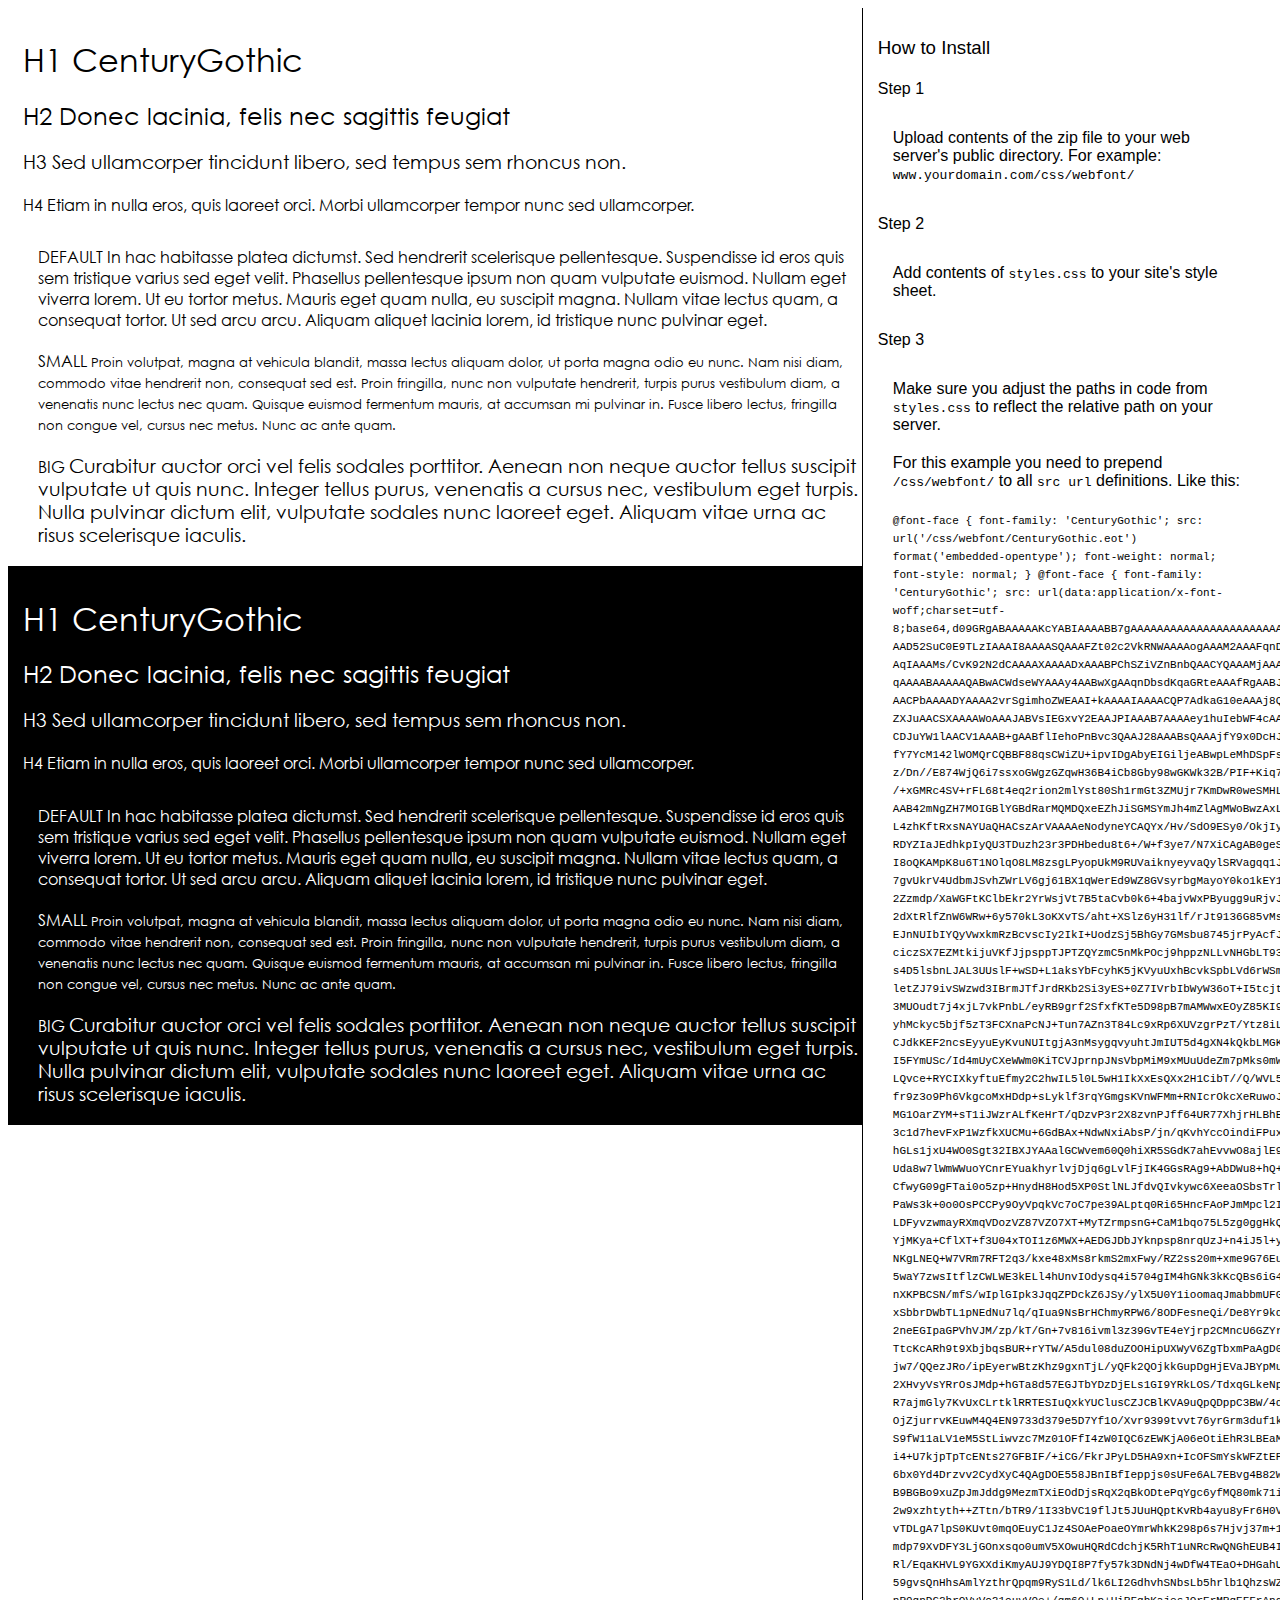
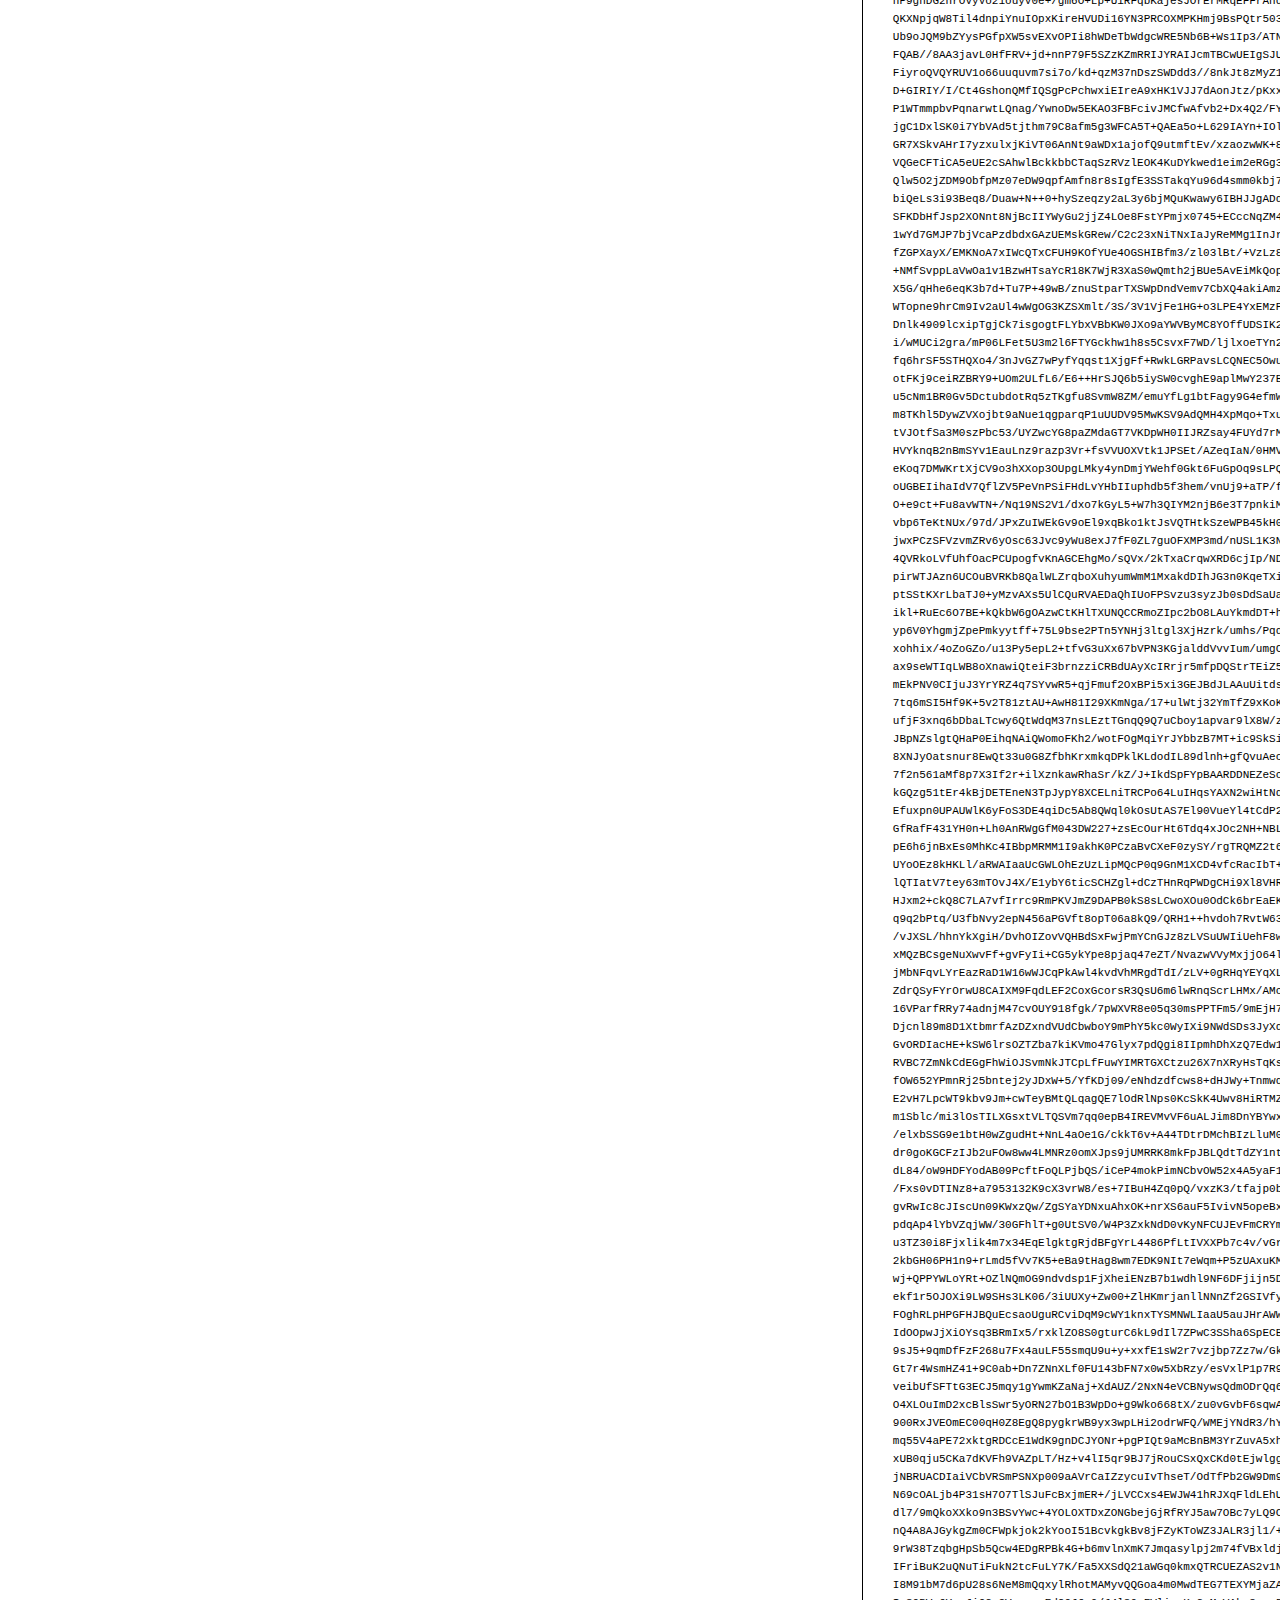
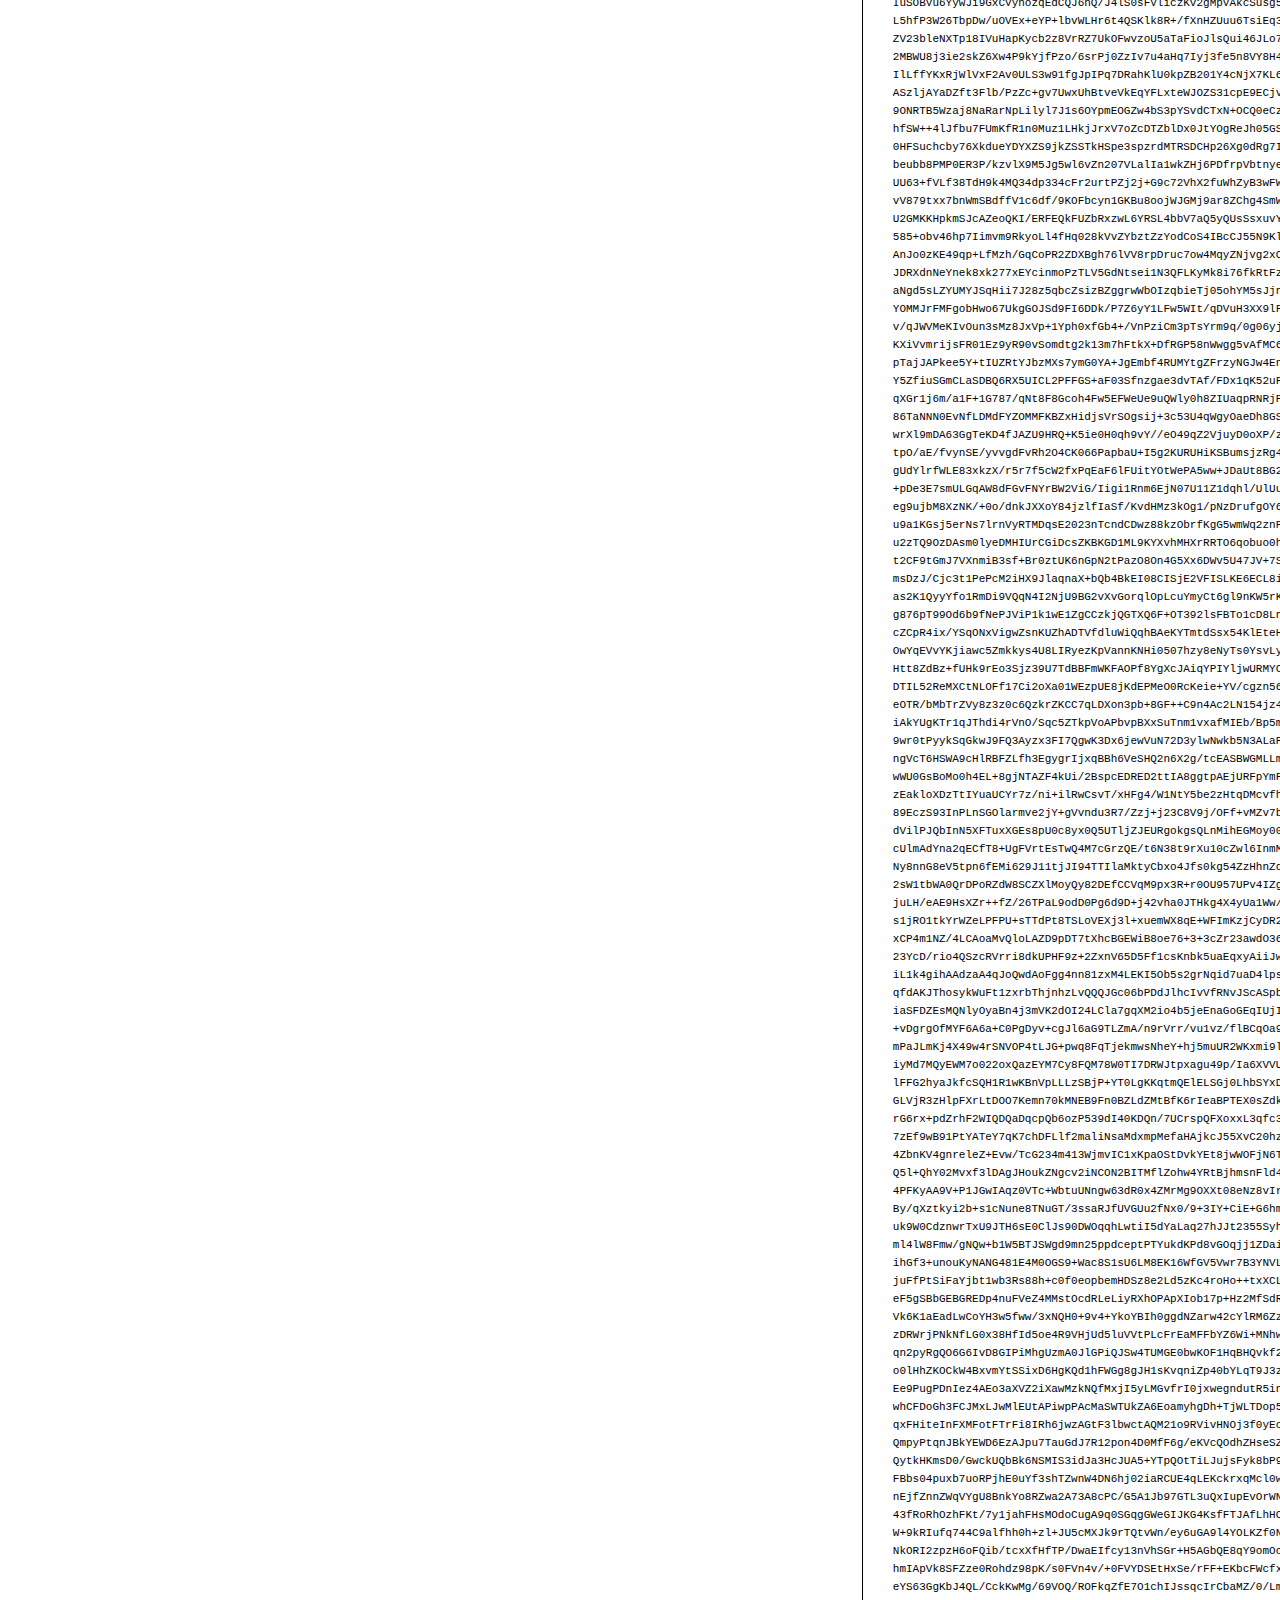
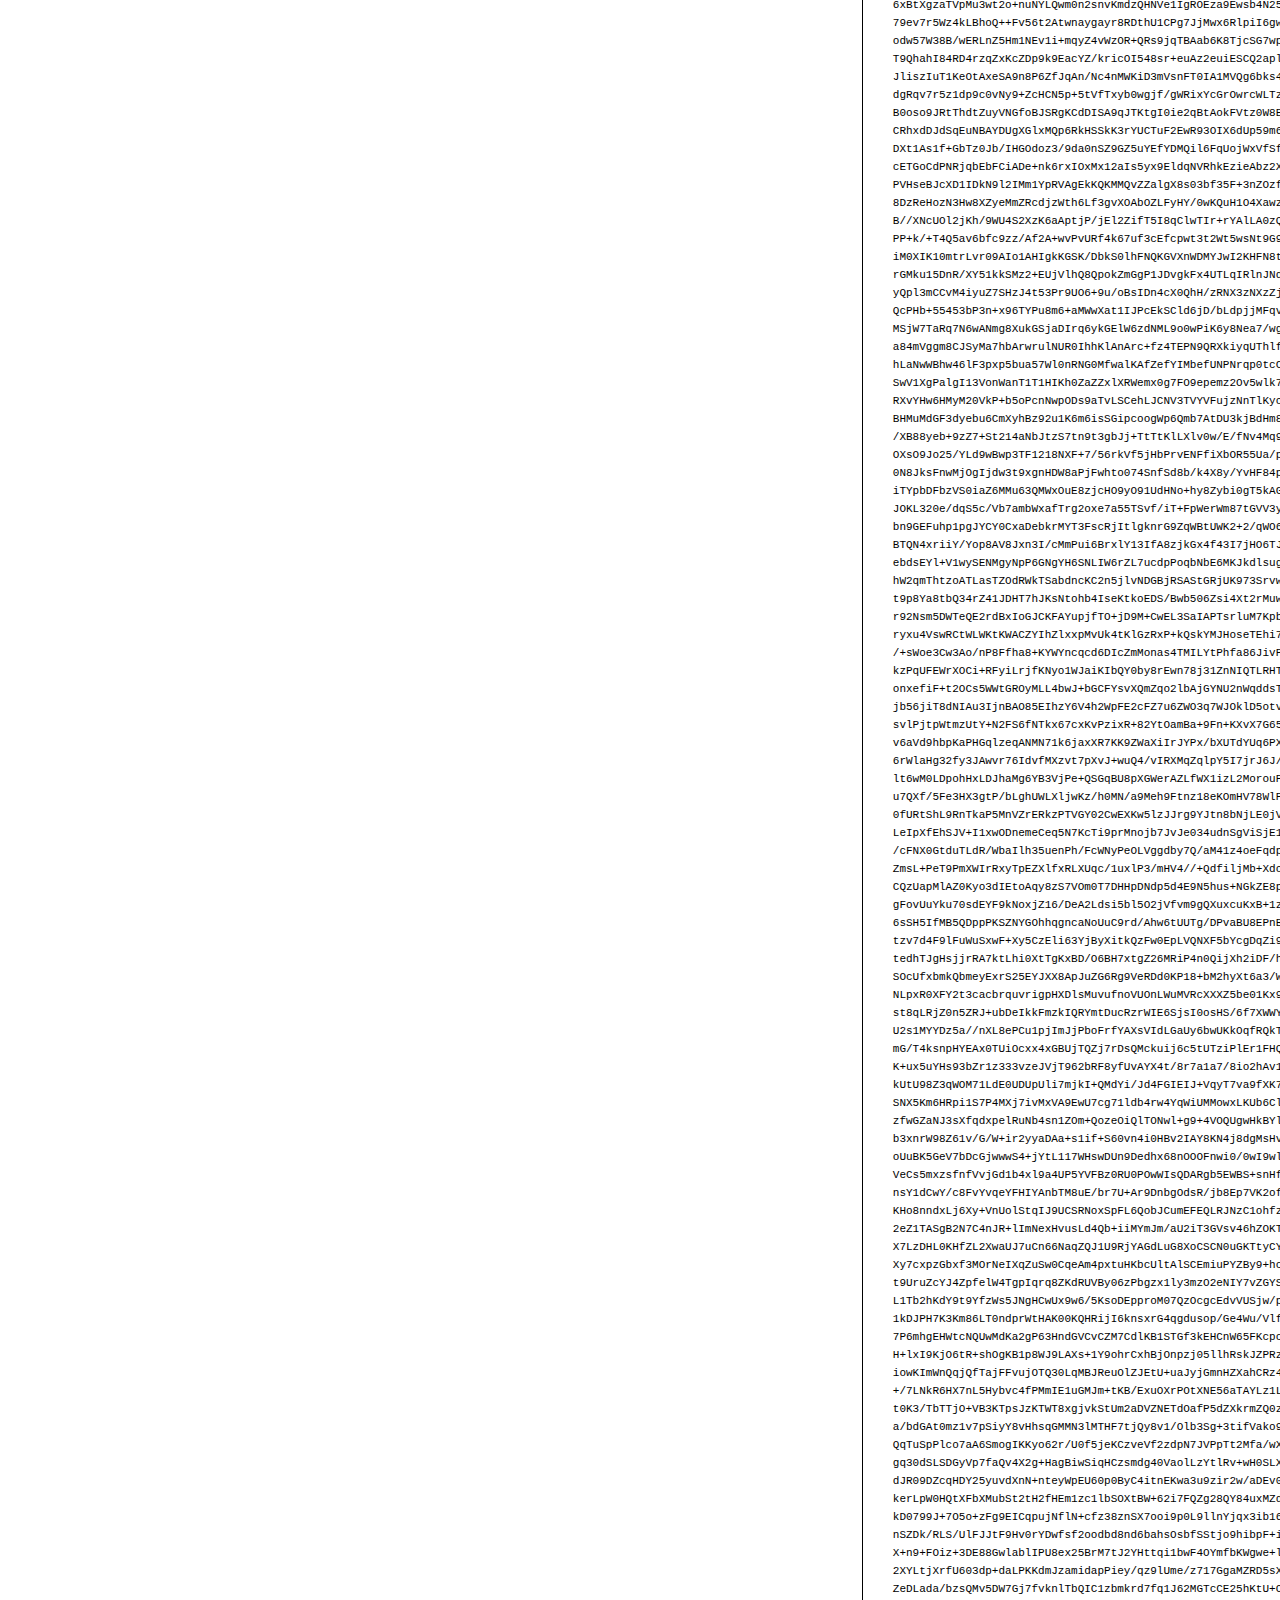
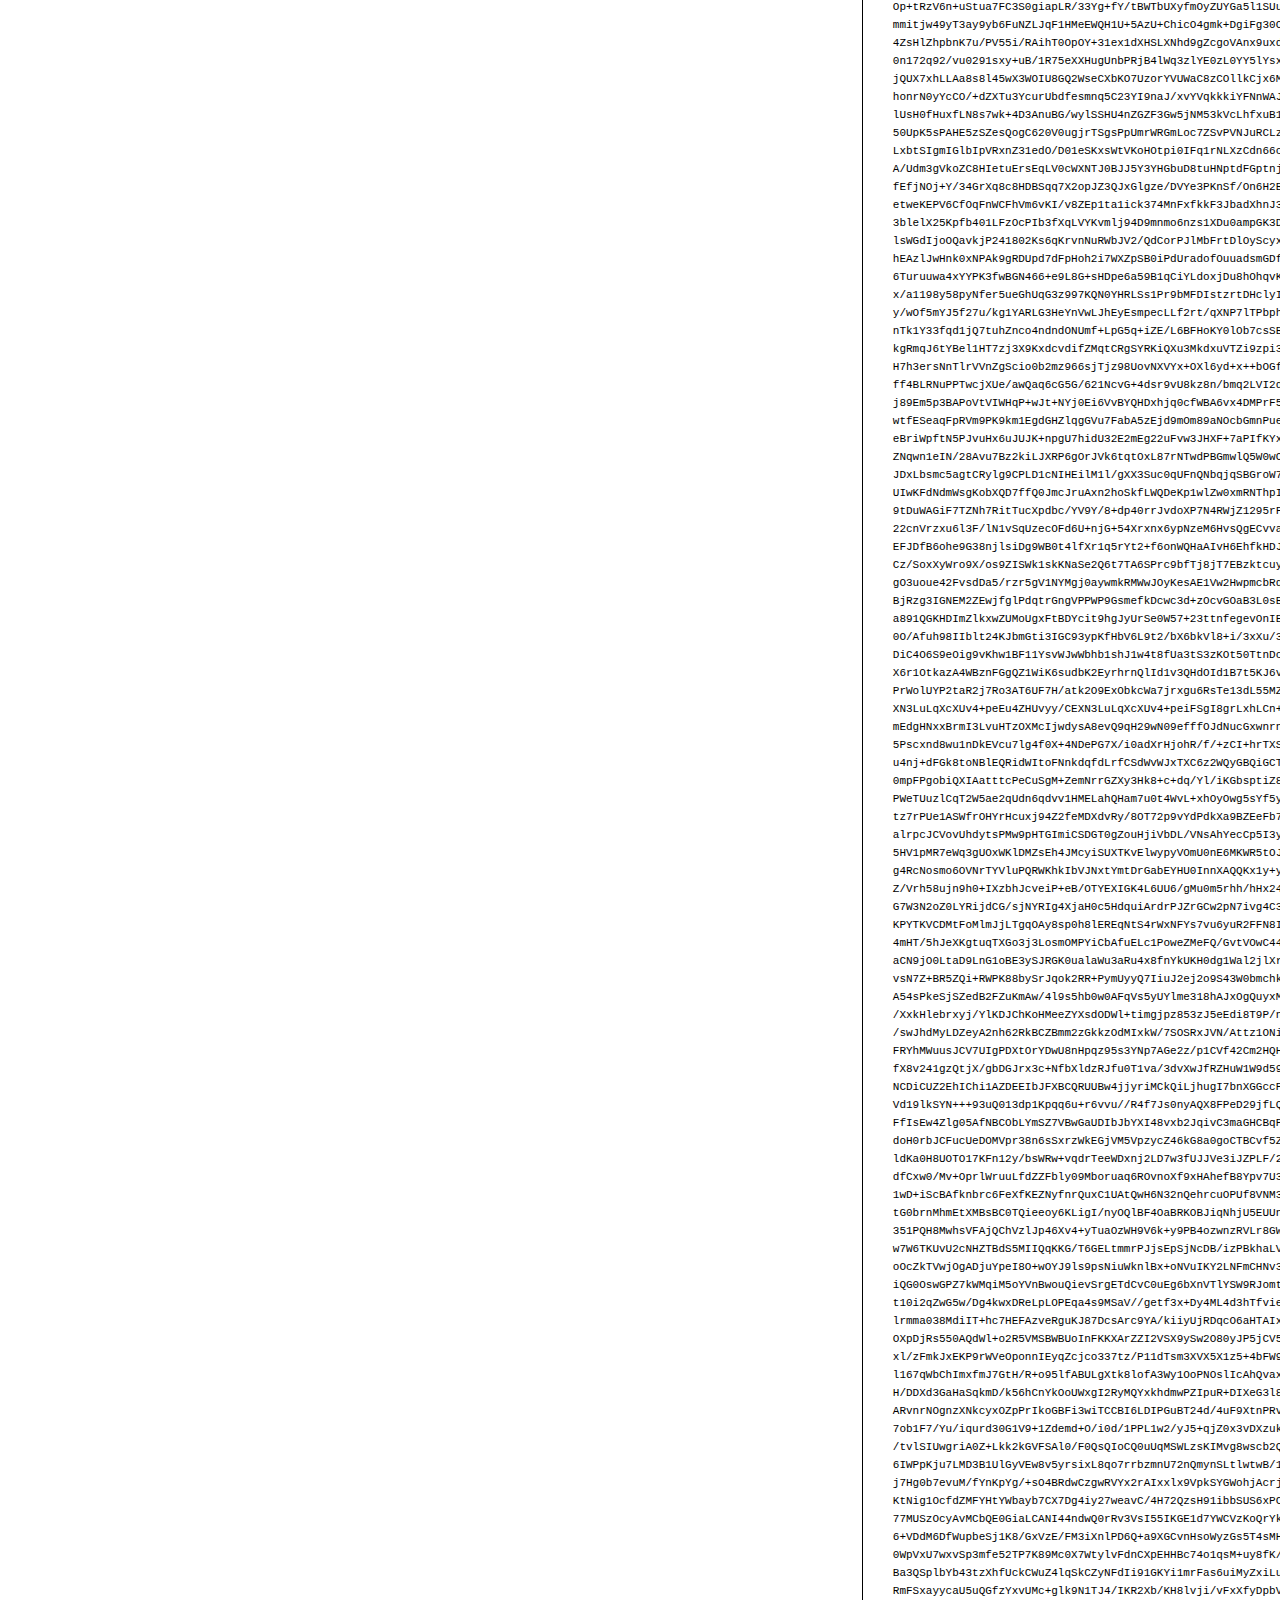
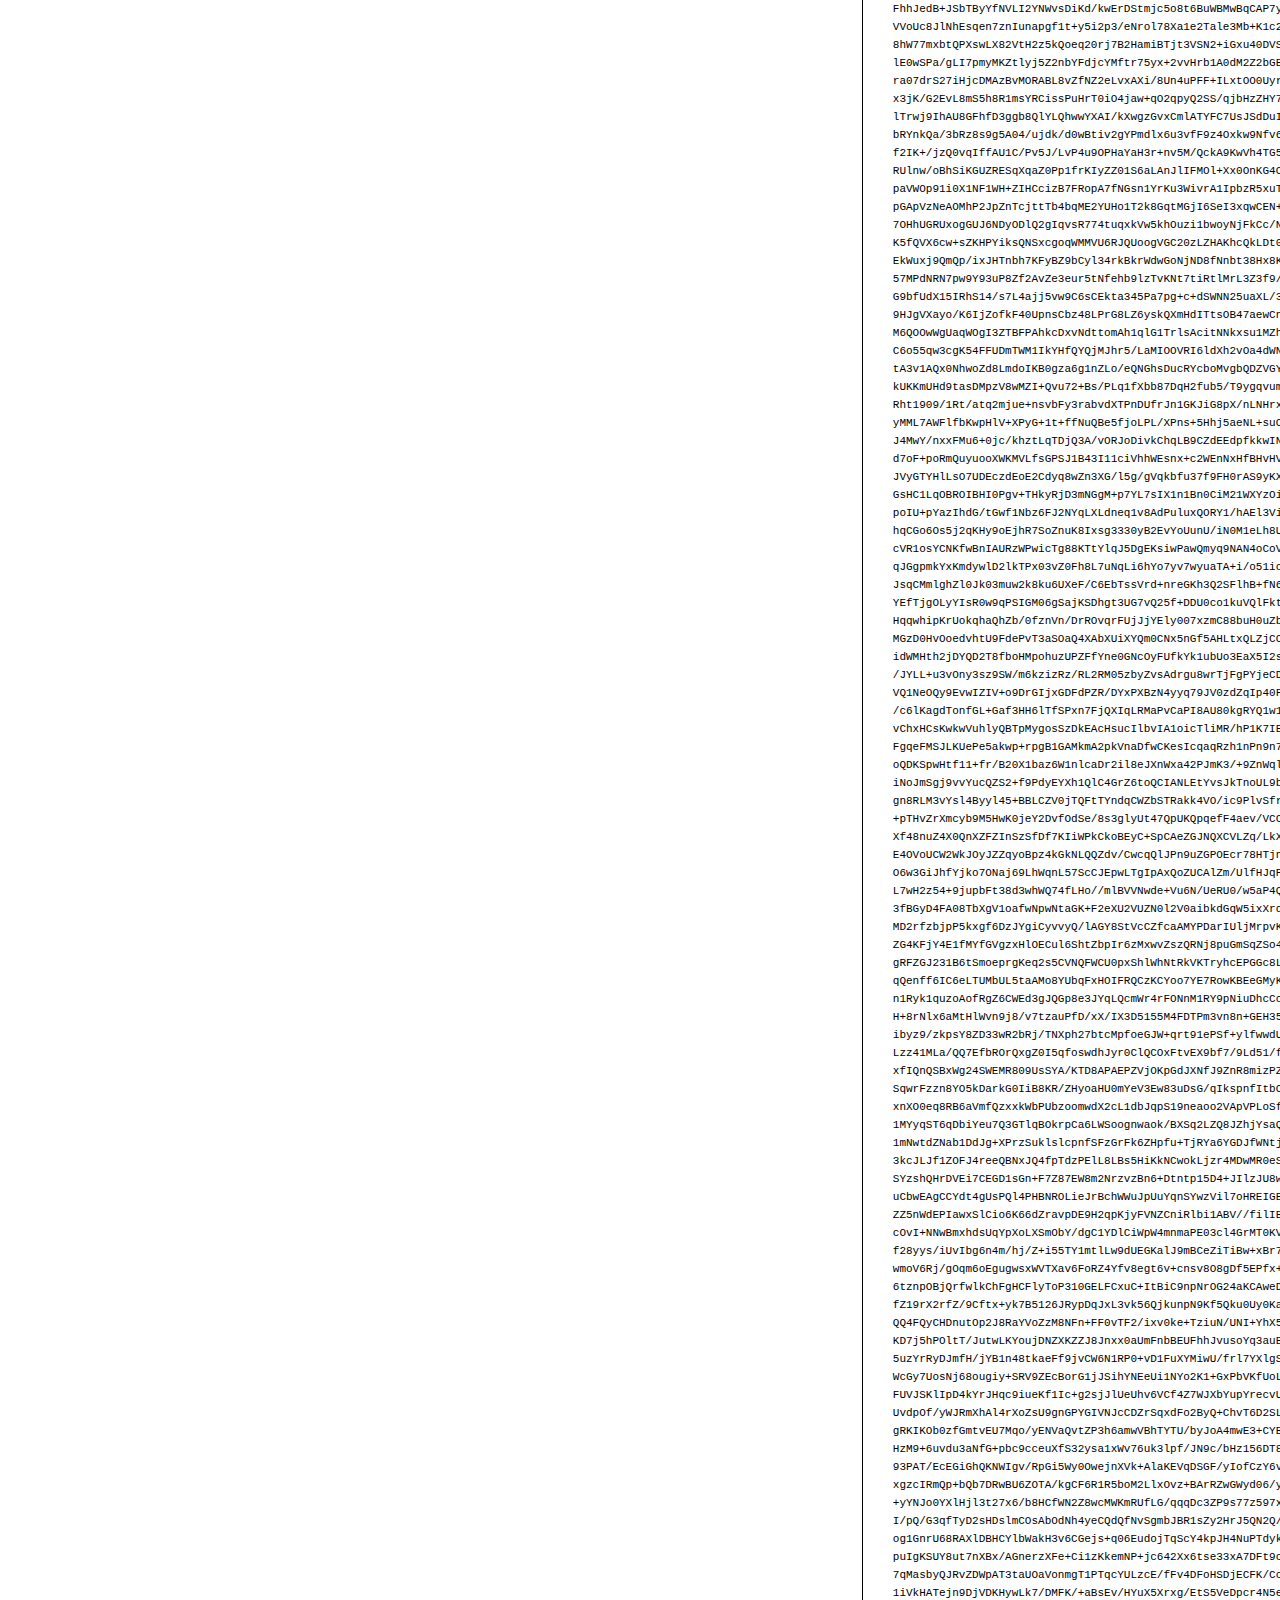
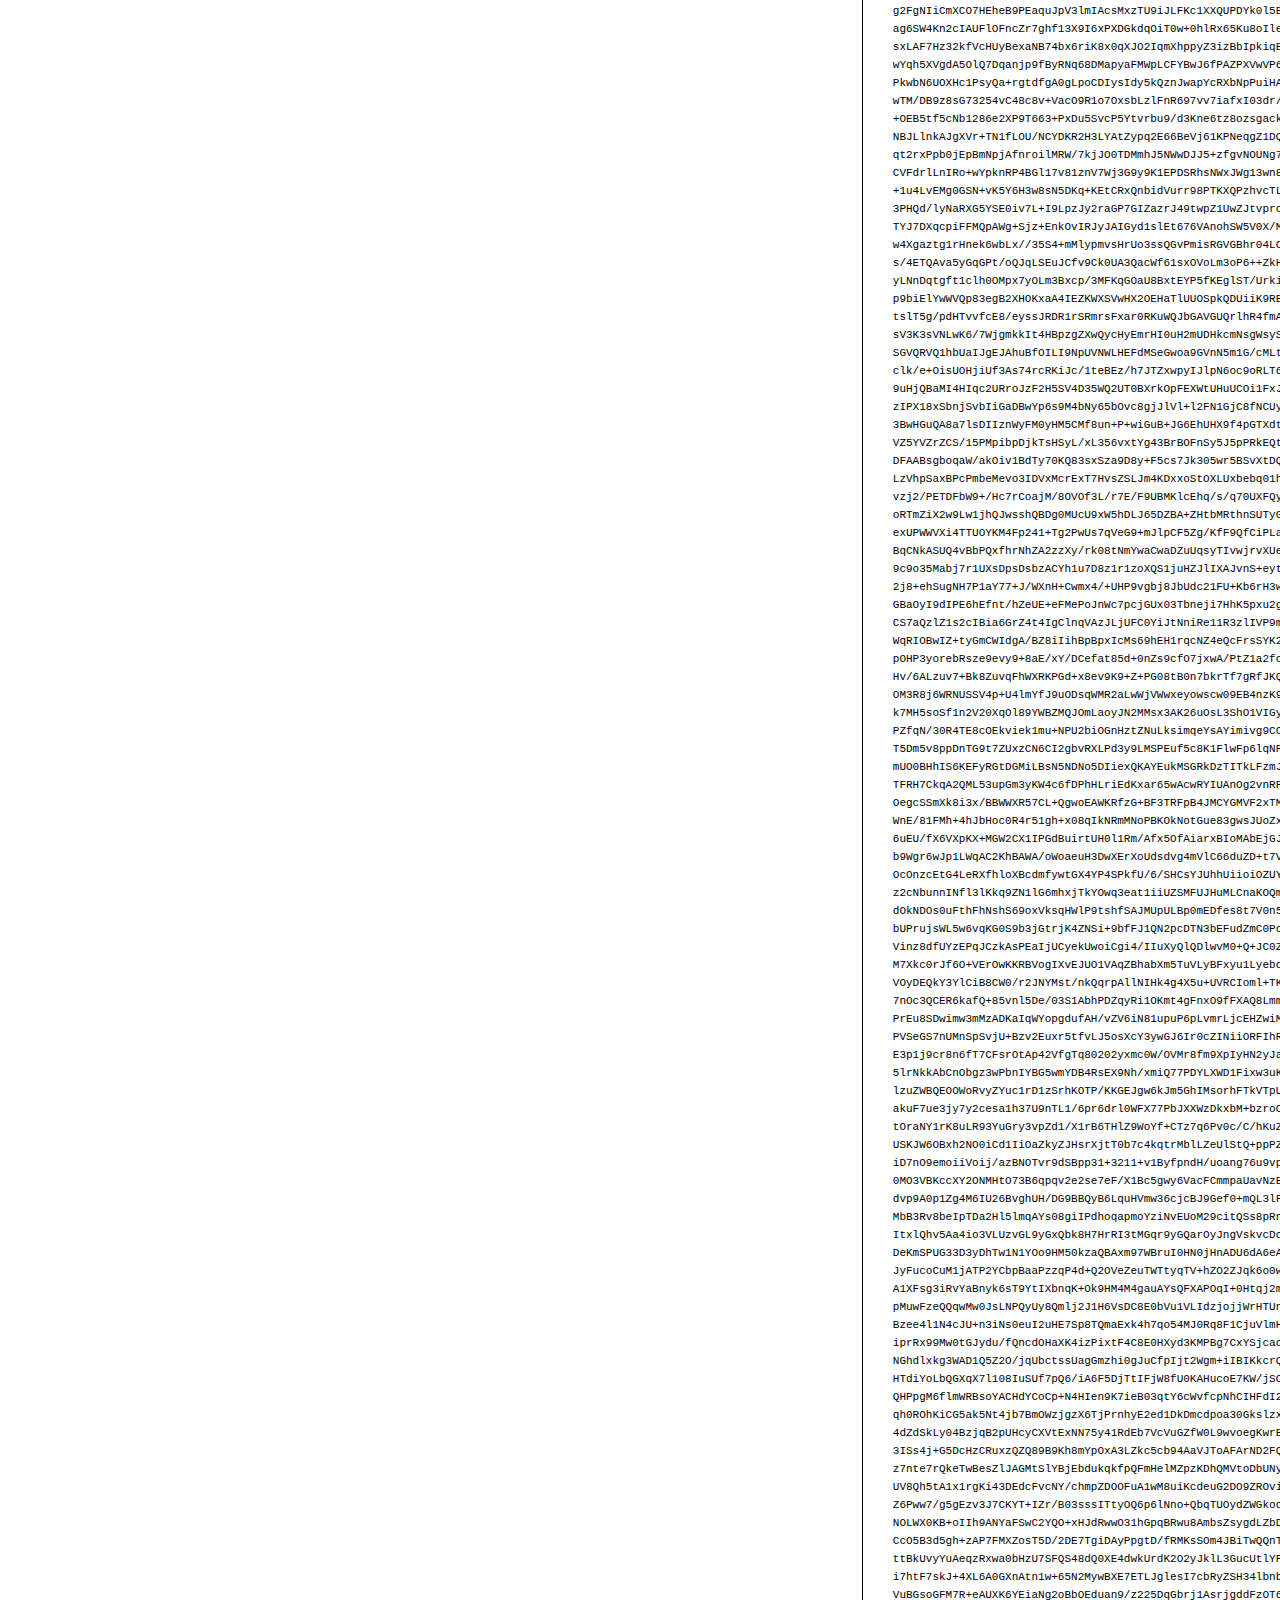
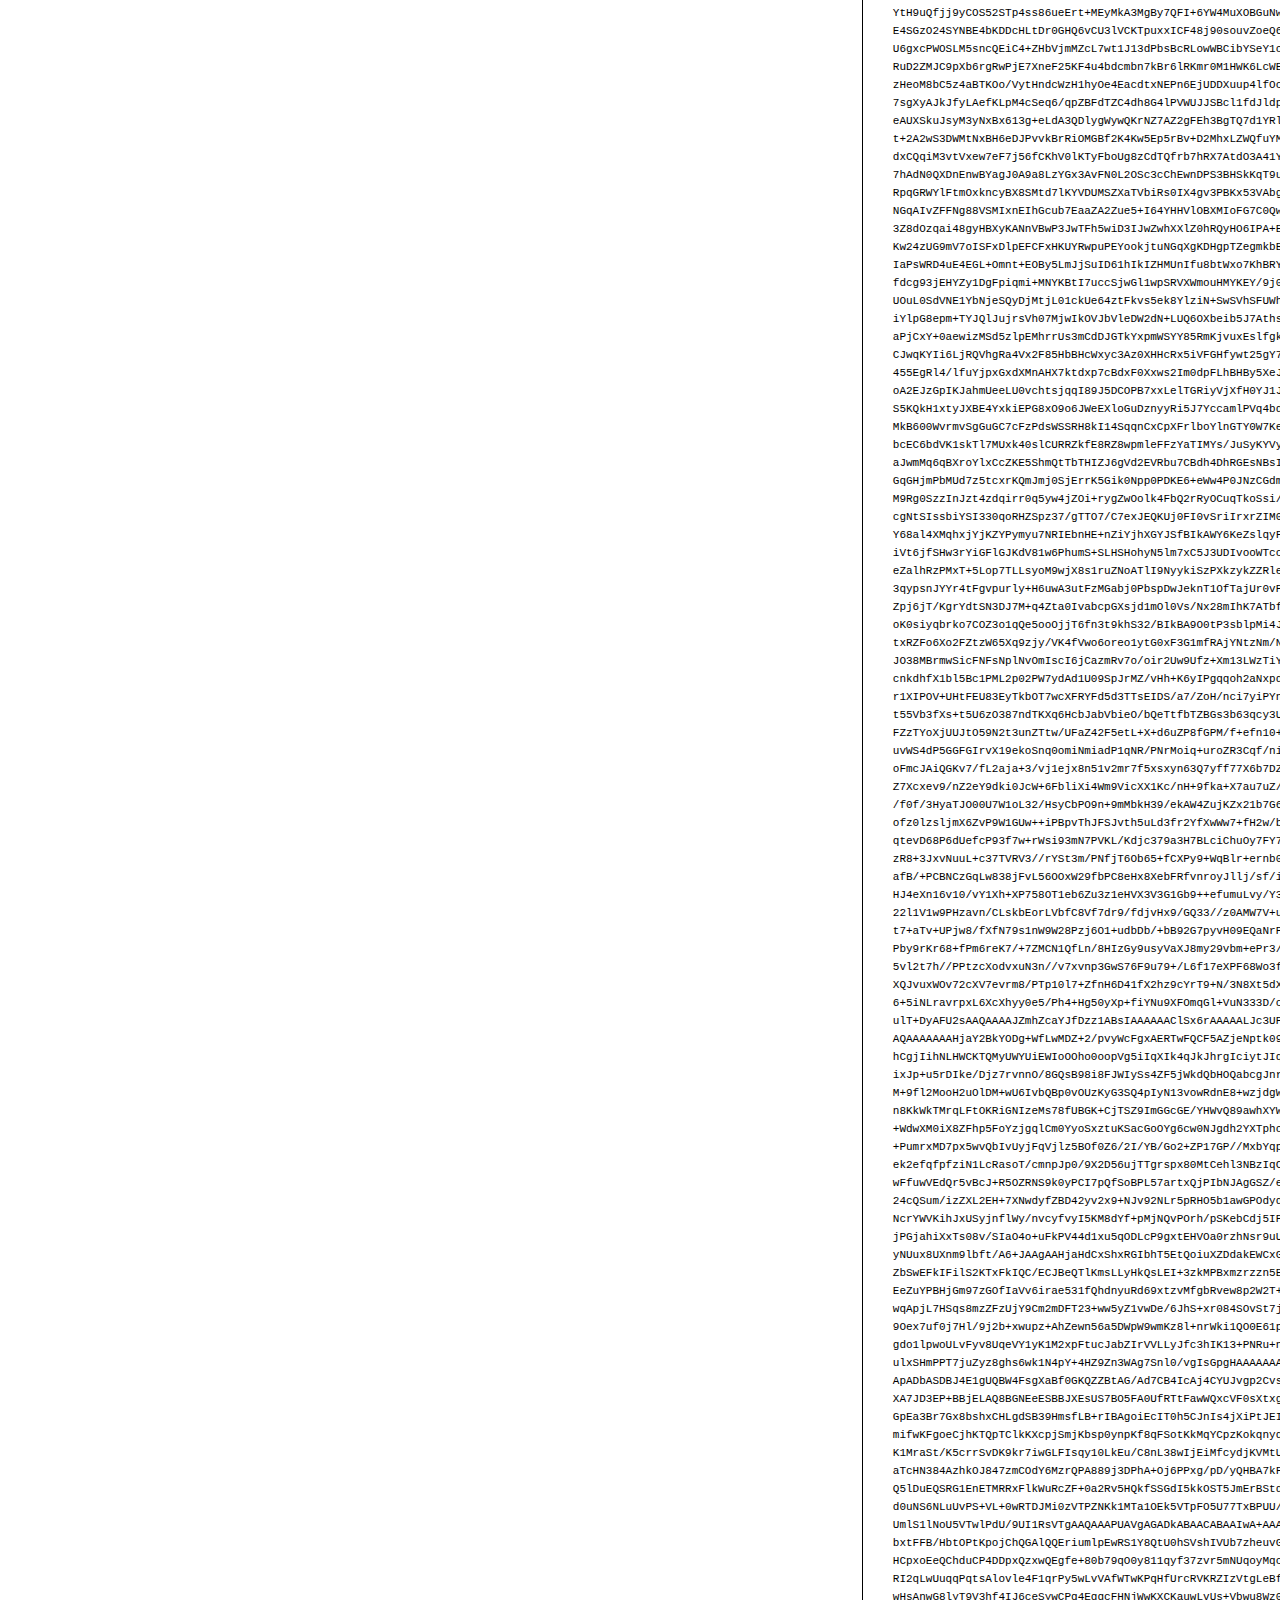
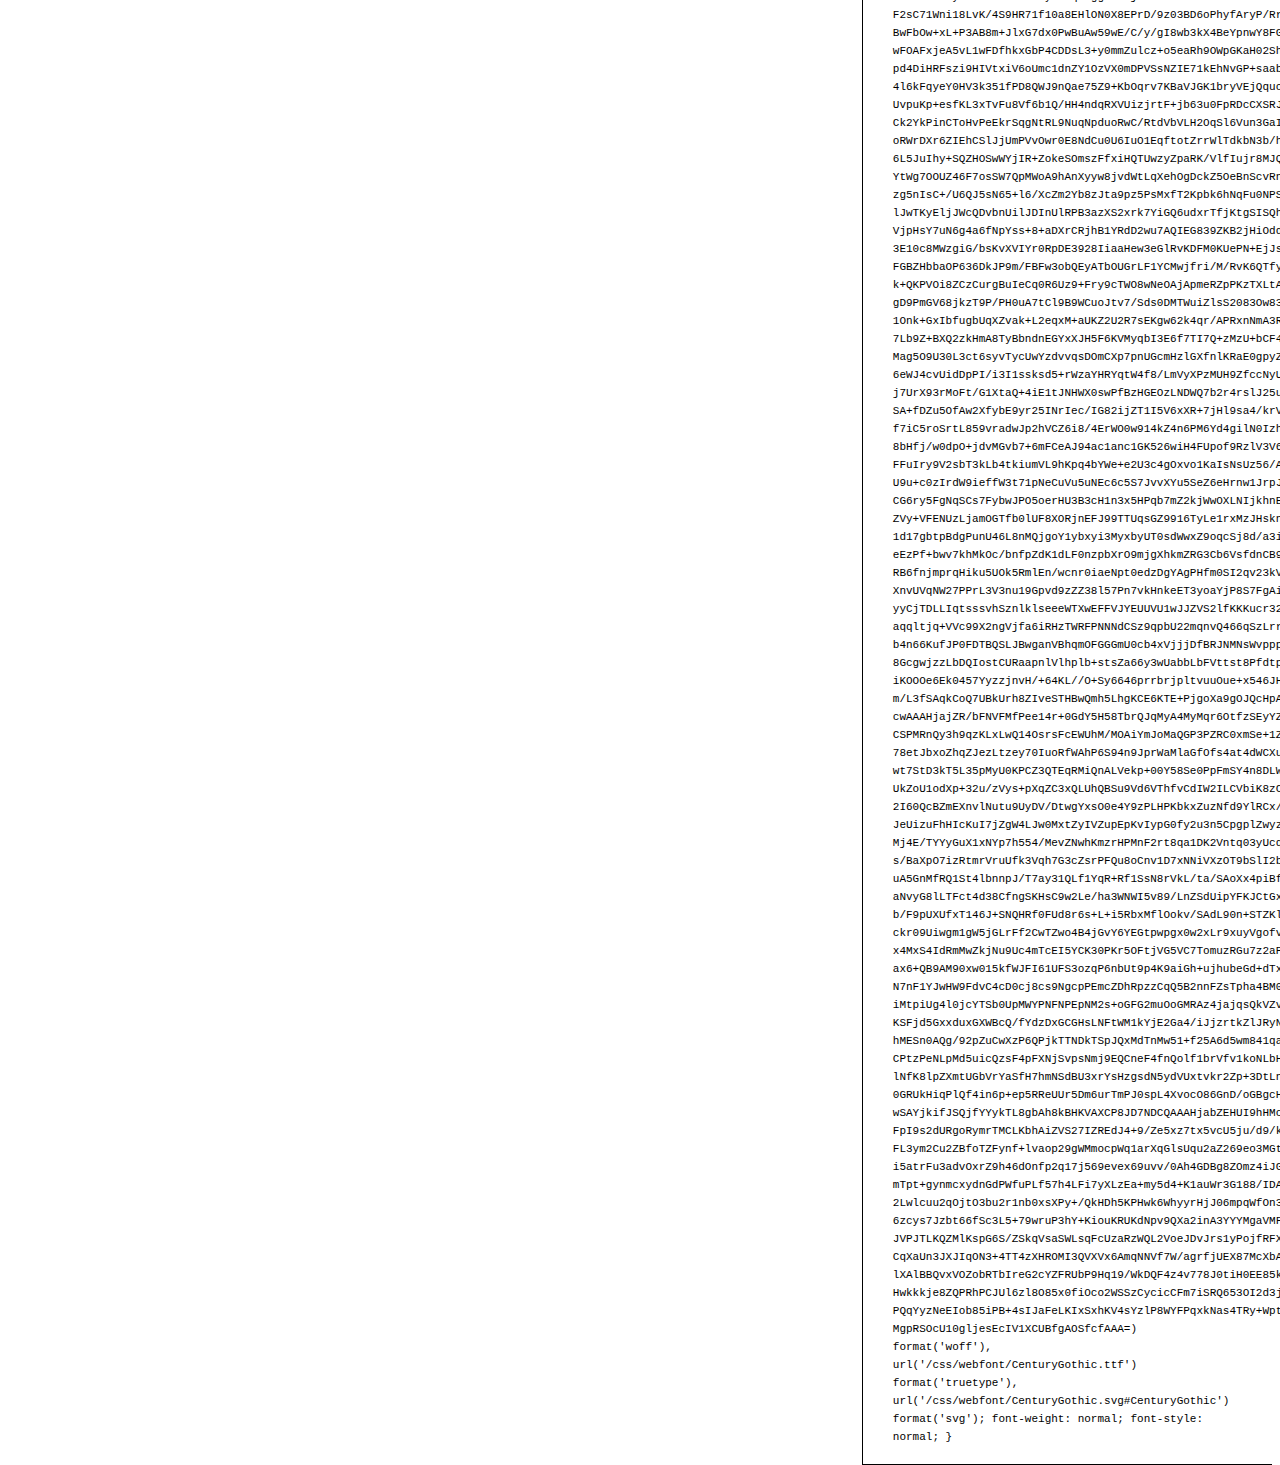
<file: fonts/CenturyGothic/preview.html>
<!DOCTYPE html>
<html>
<head>
<title>
CenturyGothic
 - Web font preview
</title>
<style type='text/css'>

@font-face {
  font-family: 'CenturyGothic';
  src: url('CenturyGothic.eot') format('embedded-opentype');
  font-weight: normal;
  font-style: normal;
}

@font-face {
  font-family: 'CenturyGothic';
  src:  url([data-uri]) format('woff'), url('CenturyGothic.ttf')  format('truetype'), url('CenturyGothic.svg#CenturyGothic') format('svg');
  font-weight: normal;
  font-style: normal;
}



body { font-family: 'CenturyGothic' !important; }
h1, h2, h3, h4 { font-weight: normal; }
.reg { color:black; background:white; }
.inverse { color:white; background:black; }
div { padding: 10px 15px; }
.right { background:white; width:30%; float: right; font-family: sans-serif; border: 1px solid black; border-width: 0 0 1px 1px;}
</style>
</head>
<body>
<div class='right'>
<h3>How to Install</h3>
<h4>Step 1</h4>
<div>
Upload contents of the zip file to your web server's public directory. For example:
<code>www.yourdomain.com/css/webfont/</code>
</div>
<h4>Step 2</h4>
<div>
Add contents of
<code>styles.css</code>
to your site's style sheet.
</div>
<h4>Step 3</h4>
<div>
Make sure you adjust the paths in code from
<code>styles.css</code>
to reflect the relative path on your server.
</div>
<div>
For this example you need to prepend
<code>/css/webfont/</code>
to all
<code>src url</code>
definitions. Like this:
</div>
<div>
<code style='font-size:11px;'>@font-face {
  font-family: 'CenturyGothic';
  src: url('/css/webfont/CenturyGothic.eot') format('embedded-opentype');
  font-weight: normal;
  font-style: normal;
}

@font-face {
  font-family: 'CenturyGothic';
  src:  url([data-uri]) format('woff'), url('/css/webfont/CenturyGothic.ttf')  format('truetype'), url('/css/webfont/CenturyGothic.svg#CenturyGothic') format('svg');
  font-weight: normal;
  font-style: normal;
}</code>
</div>
</div>
<div class='reg'>
<h1>
H1
CenturyGothic
</h1>
<h2>
H2
Donec lacinia, felis nec sagittis feugiat
</h2>
<h3>
H3
Sed ullamcorper tincidunt libero, sed tempus sem rhoncus non.
</h3>
<h4>
H4
Etiam in nulla eros, quis laoreet orci. Morbi ullamcorper tempor nunc sed ullamcorper.
</h4>
<div>
DEFAULT
In hac habitasse platea dictumst. Sed hendrerit scelerisque pellentesque. Suspendisse id eros quis sem tristique varius sed eget velit. Phasellus pellentesque ipsum non quam vulputate euismod. Nullam eget viverra lorem. Ut eu tortor metus. Mauris eget quam nulla, eu suscipit magna. Nullam vitae lectus quam, a consequat tortor. Ut sed arcu arcu. Aliquam aliquet lacinia lorem, id tristique nunc pulvinar eget.
</div>
<div>
SMALL
<small>
Proin volutpat, magna at vehicula blandit, massa lectus aliquam dolor, ut porta magna odio eu nunc. Nam nisi diam, commodo vitae hendrerit non, consequat sed est. Proin fringilla, nunc non vulputate hendrerit, turpis purus vestibulum diam, a venenatis nunc lectus nec quam. Quisque euismod fermentum mauris, at accumsan mi pulvinar in. Fusce libero lectus, fringilla non congue vel, cursus nec metus. Nunc ac ante quam.
</small>
</div>
<div>
BIG
<big>
Curabitur auctor orci vel felis sodales porttitor. Aenean non neque auctor tellus suscipit vulputate ut quis nunc. Integer tellus purus, venenatis a cursus nec, vestibulum eget turpis. Nulla pulvinar dictum elit, vulputate sodales nunc laoreet eget. Aliquam vitae urna ac risus scelerisque iaculis.
</big>
</div>

</div>
<div class='inverse'>
<h1>
H1
CenturyGothic
</h1>
<h2>
H2
Donec lacinia, felis nec sagittis feugiat
</h2>
<h3>
H3
Sed ullamcorper tincidunt libero, sed tempus sem rhoncus non.
</h3>
<h4>
H4
Etiam in nulla eros, quis laoreet orci. Morbi ullamcorper tempor nunc sed ullamcorper.
</h4>
<div>
DEFAULT
In hac habitasse platea dictumst. Sed hendrerit scelerisque pellentesque. Suspendisse id eros quis sem tristique varius sed eget velit. Phasellus pellentesque ipsum non quam vulputate euismod. Nullam eget viverra lorem. Ut eu tortor metus. Mauris eget quam nulla, eu suscipit magna. Nullam vitae lectus quam, a consequat tortor. Ut sed arcu arcu. Aliquam aliquet lacinia lorem, id tristique nunc pulvinar eget.
</div>
<div>
SMALL
<small>
Proin volutpat, magna at vehicula blandit, massa lectus aliquam dolor, ut porta magna odio eu nunc. Nam nisi diam, commodo vitae hendrerit non, consequat sed est. Proin fringilla, nunc non vulputate hendrerit, turpis purus vestibulum diam, a venenatis nunc lectus nec quam. Quisque euismod fermentum mauris, at accumsan mi pulvinar in. Fusce libero lectus, fringilla non congue vel, cursus nec metus. Nunc ac ante quam.
</small>
</div>
<div>
BIG
<big>
Curabitur auctor orci vel felis sodales porttitor. Aenean non neque auctor tellus suscipit vulputate ut quis nunc. Integer tellus purus, venenatis a cursus nec, vestibulum eget turpis. Nulla pulvinar dictum elit, vulputate sodales nunc laoreet eget. Aliquam vitae urna ac risus scelerisque iaculis.
</big>
</div>

</div>
</body>
</html>
</file>
